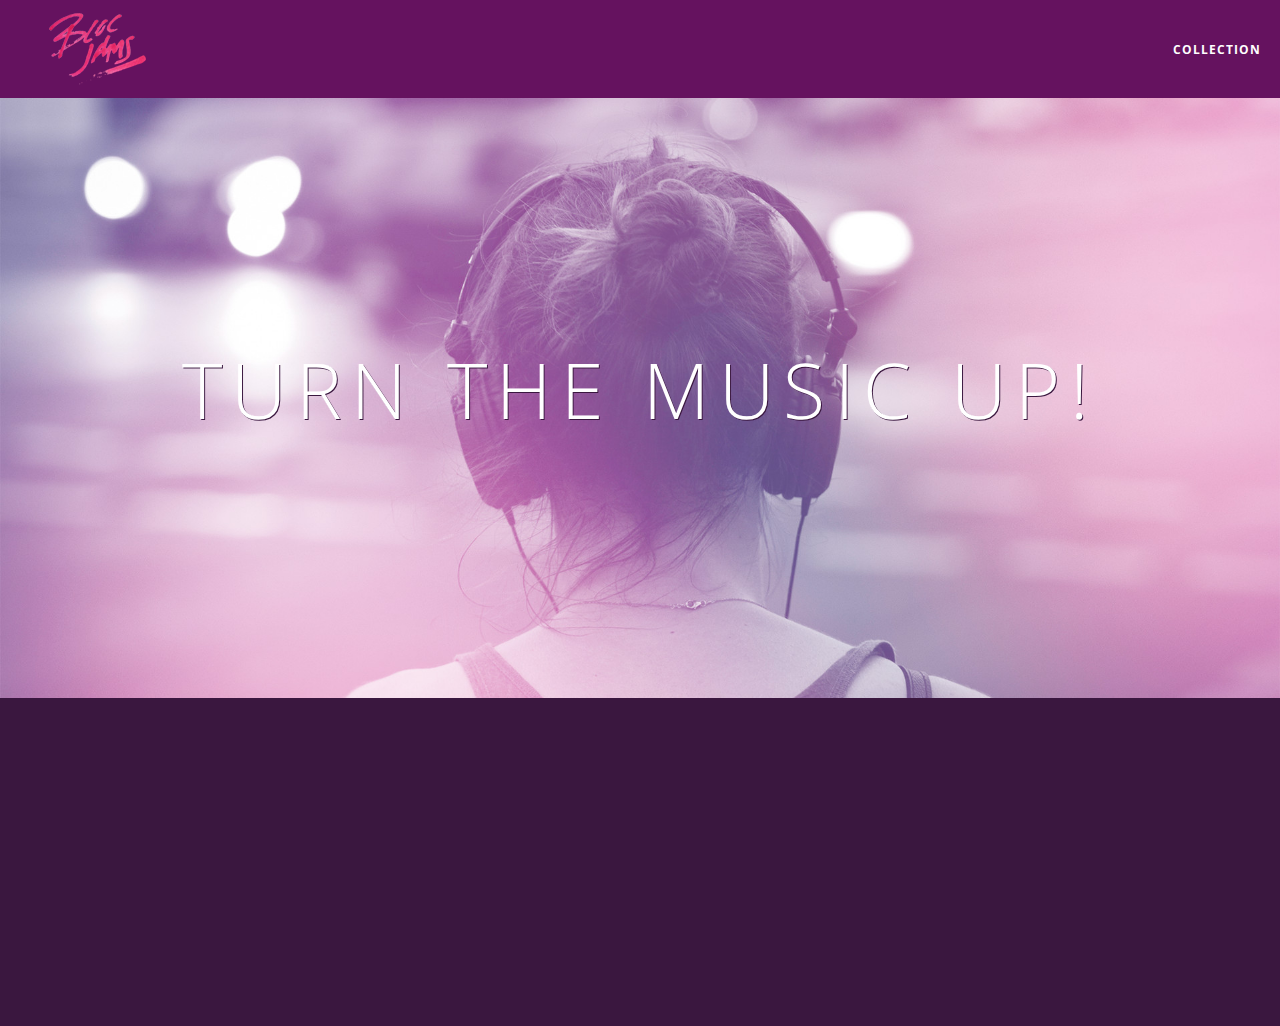
<file: index.html>
<!DOCTYPE html>
 <html>
     <head>
          <title>Bloc Jams</title>
          <meta name="viewport" content="width=device-width, initial-scale=1">
          <link rel="stylesheet" type="text/css" href="https://fonts.googleapis.com/css?family=Open+Sans:400,800,600,700,300">
          <link rel="stylesheet" type="text/css" href="https://code.ionicframework.com/ionicons/2.0.1/css/ionicons.min.css">
          <link rel="stylesheet" type="text/css" href="styles/normalize.css">
          <link rel="stylesheet" type="text/css" href="styles/main.css">
          <link rel="stylesheet" type="text/css" href="styles/landing.css">
     </head>
     <body class ="landing">
         <nav class="navbar"><!-- navigation bar -->
             <a href="index.html" class="logo">
             <img src="assets/images/bloc_jams_logo.png" alt="bloc jams logo"> </a>
             <div class="links-container">
             <a href="collection.html" class="navbar-link">collection</a>
             </div>
         </nav>
         <section class="hero-content"><!-- hero content -->
             <h1 class="hero-title">Turn the music up!</h1>
          </section>
              <section class="selling-points container"> <!-- selling points -->
              <div class="point column third">
                  <span class="ion-music-note"></span>
                  <h5 class="point-title">Choose your music</h5>
                  <p class="point-description">The world is full of music; why should you have to listen to music that someone else chose?</p>
              </div>
            <div class="point column third">
                  <span class="ion-radio-waves"></span>
                  <h5 class="point-title">Unlimited, streaming, ad-free</h5>
                  <p class="point-description">No arbitrary limits. No distractions.</p>
              </div>
             <div class="point column third">
                  <span class="ion-iphone"></span>
                  <h5 class="point-title">Mobile enabled</h5>
                  <p class="point-description">Listen to your music on the go. This streaming service is available on all mobile platforms.</p>
             </div>
         </section>
         <script src="https://code.jquery.com/jquery-2.1.3.min.js"></script>
         <script src="scripts/landing.js"></script>
     </body>
 </html>
</file>
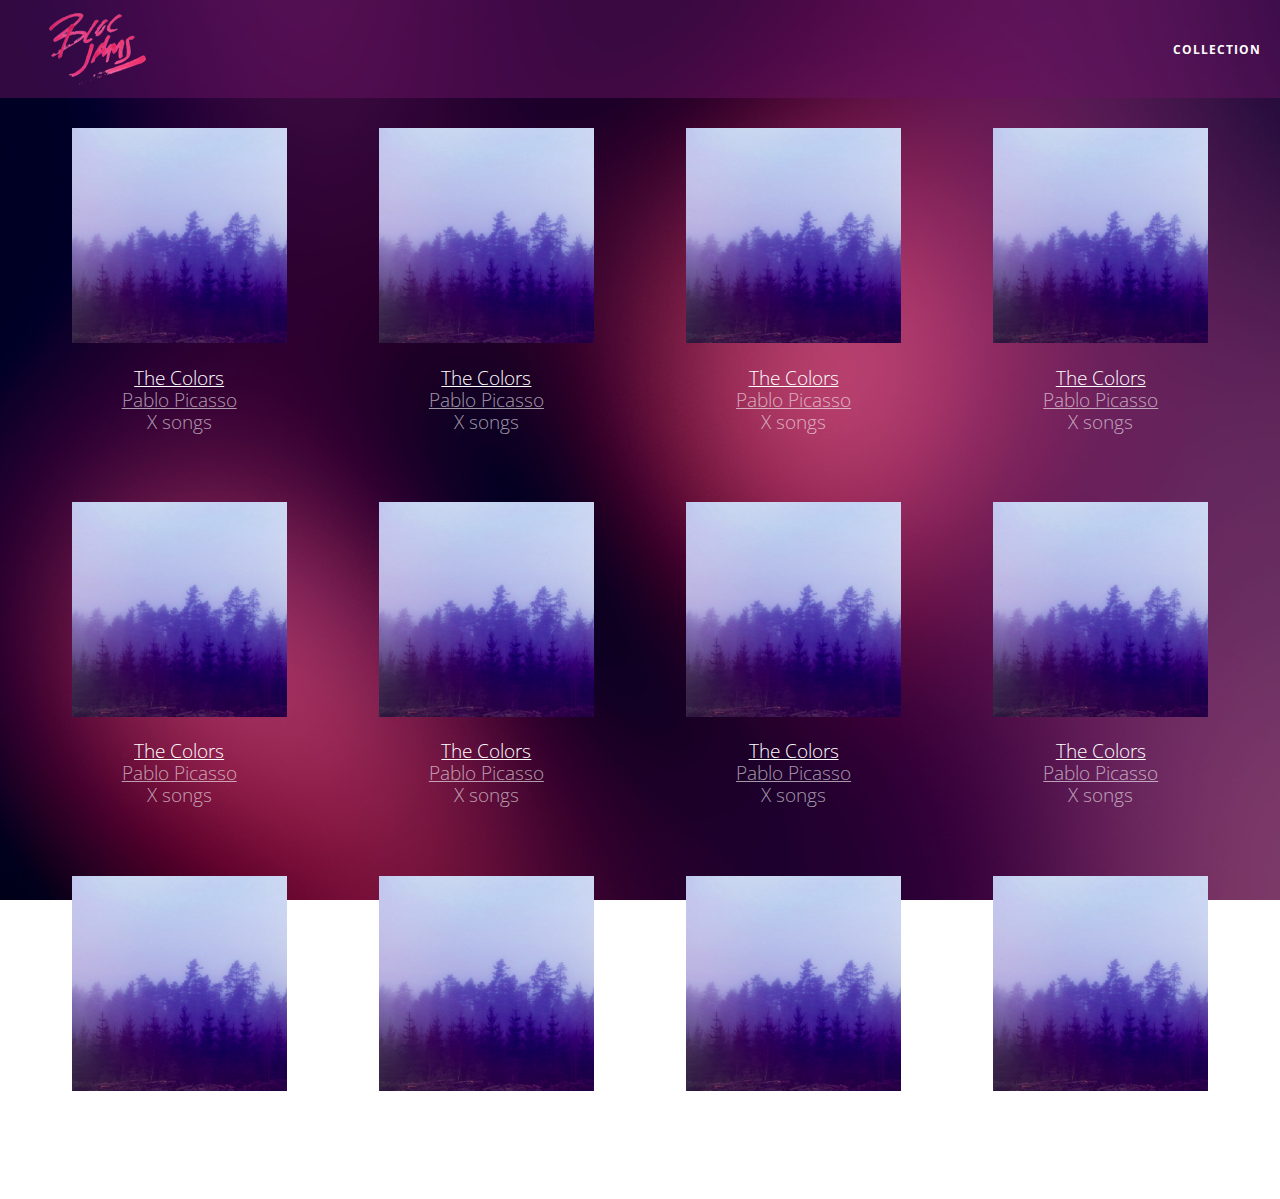
<file: collection.html>
<!DOCTYPE html>
 <html>
     <head>
         <title>Bloc Jams</title>
         <meta name="viewport" content="width=device-width, initial-scale=1">
         <link rel="stylesheet" type="text/css" href="https://fonts.googleapis.com/css?family=Open+Sans:400,800,600,700,300">
         <link rel="stylesheet" type="text/css" href="https://code.ionicframework.com/ionicons/2.0.1/css/ionicons.min.css">
         <link rel="stylesheet" type="text/css" href="styles/normalize.css">
         <link rel="stylesheet" type="text/css" href="styles/main.css">
         <link rel="stylesheet" type="text/css" href="styles/collection.css">
     </head>
 
    <body class="collection">
           <nav class="navbar"> <!-- nav bar -->
             <a href="index.html" class="logo">
                 <img src="assets/images/bloc_jams_logo.png" alt="bloc jams logo">
             </a>
             <div class="links-container">
                 <a href="collection.html" class="navbar-link">collection</a>
             </div>
         </nav>
          <section class="album-covers container clearfix">
          
     </section>
      <script src="https://code.jquery.com/jquery-2.1.3.min.js"></script>  
      <script src="scripts/collection.js"></script>
   </body>
   
 </html>
</file>
<file: styles/main.css>
*, *::before, *::after {
     -moz-box-sizing: border-box;
     -webkit-box-sizing: border-box;
     box-sizing: border-box;
 }
 
 html {
     height: 100%; /* makes sure our HTML takes up 100% of the browser window */
     font-size: 100%;
 }
 
 body {
     font-family: 'Open Sans'; /* sets our font to the "Open Sans" typeface */
     color: white;             /* sets the text color to white */
     min-height: 100%;         /* says the height of the body must be, at minimum, 100% of the window */
 }
 
 body.landing {
     background-color: rgb(58,23,63); /* sets the background color to an RGB value (see below) */
 }
 
 
 .navbar {
     position: relative;
     padding: 0.5rem;
     background-color: rgba(101,18,95,0.5);
     z-index: 1;
 }
 
 .navbar .logo {
     position: relative; /* positioning will be explained in a resource */
     left: 2rem;
     cursor: pointer;
 }
 
 .navbar .links-container {
     display: table;
     position: absolute;  
     top: 0;
     right: 0;
     height: 100px;
     color: white;
 }
 
 .links-container .navbar-link {
     display: table-cell;
     position: relative;
     height: 100%;
     padding-left: 1rem;
     padding-right: 1rem;
     vertical-align: middle;
     color: white;
     font-size: 0.625rem;
     letter-spacing: 0.05rem;
     font-weight: 700;
     text-transform: uppercase;
     text-decoration: none;
     cursor: pointer;
 }
 
 .links-container .navbar-link:hover {
     color: rgb(233,50,117);
 }
 
  .hero-content {
     position: relative; /* positioning will be explained in a resource */
     min-height: 600px;  /* hero content element must be _at least_ 600 pixels */
     background-image: url(../assets/images/bloc_jams_bg.jpg);
     background-repeat: no-repeat;
     background-position: center center;
     background-size: cover;
 }
  .hero-content .hero-title {
     position: absolute;             /* positioning will be explained in a resource */
     top: 40%;                       /* positioning will be explained in a resource */
     -webkit-transform: translateY(-50%);
     -moz-transform: translateY(-50%);
     -ms-transform: translateY(-50%);
     transform: translateY(-50%);
     width: 100%;                    /* makes sure the title inhabits the full width of its container */
     text-align: center;             /* aligns text in the horizontal center of the element */
     font-size: 4rem;                /* specifies the size of the font in root em units */
     font-weight: 300;               /* makes the font thinner or lighter weight */
     text-transform: uppercase;      /* transforms the text to be all uppercase lettering */
     letter-spacing: 0.5rem;         /* puts 0.5 root ems worth of space between each letter */
     text-shadow: 1px 1px 0px rgb(58,23,63); /* creates a shadow underneath the text for readability over the image */
 }
 .selling-points {
     position: relative;
     display: table;
     width: 100%;
     -webkit-box-sizing: border-box;
     -moz-box-sizing: border-box;
     box-sizing: border-box; /* we'll explain this in a resource */
 }
 
 .point {
     display: table-cell;
     position: relative;
     width: 33.3%;
     padding: 2rem;
     text-align: center;
 }
 
 .point .point-title {
     font-size: 1.25rem;
 }
 
 .ion-music-note, 
 .ion-radio-waves,
 .ion-iphone {
     color: rgb(233,50,117);
     font-size: 5rem;
     font-family: "Ionicons"
     
 }
 
  .container {
     margin: 0 auto;
     max-width: 64rem;
 }

 .container.narrow {
     max-width: 56rem;
 }

 
 /* Medium and small screens (640px) */
 @media (min-width: 640px) {
   html { font-size: 112%; }
 }
 
 .column {
         float: left;
         padding-left: 1rem;
         padding-right: 1rem;
     }
     
 .column.full { width: 100%; }
 .column.two-thirds { width: 66.7%; }
 .column.half { width: 50%; } 
 .column.third { width: 33.3%; }
 .column.fourth { width: 25%; }
 .column.flow-opposite { float: right; }
 
 /* Large screens (1024px) */
 @media (min-width: 1024px) {
   html { font-size: 120%; }
 }
</file>
<file: styles/landing.css>
body.landing {
     background-color: rgb(58,23,63); /* sets the background color to an RGB value (see below) */
 }
 
 
 .navbar {
     padding: 0.5rem;
     background-color: rgb(101,18,95);
 }
 
 .navbar .logo {
     position: relative; /* positioning will be explained in a resource */
     left: 2rem;
 }
  .hero-content {
     position: relative; /* positioning will be explained in a resource */
     min-height: 600px;  /* hero content element must be _at least_ 600 pixels */
     background-image: url(../assets/images/bloc_jams_bg.jpg);
     background-repeat: no-repeat;
     background-position: center center;
     background-size: cover;
 }
  .hero-content .hero-title {
     position: absolute;             /* positioning will be explained in a resource */
     top: 40%;                       /* positioning will be explained in a resource */
     -webkit-transform: translateY(-50%);
     -moz-transform: translateY(-50%);
     -ms-transform: translateY(-50%);
     transform: translateY(-50%);
     width: 100%;                    /* makes sure the title inhabits the full width of its container */
     text-align: center;             /* aligns text in the horizontal center of the element */
     font-size: 4rem;                /* specifies the size of the font in root em units */
     font-weight: 300;               /* makes the font thinner or lighter weight */
     text-transform: uppercase;      /* transforms the text to be all uppercase lettering */
     letter-spacing: 0.5rem;         /* puts 0.5 root ems worth of space between each letter */
     text-shadow: 1px 1px 0px rgb(58,23,63); /* creates a shadow underneath the text for readability over the image */
 }
 .selling-points {
     position: relative;
 }
 
 .point {
    
     position: relative;
     padding: 2rem;
     text-align: center;
     opacity: 0;
     -webkit-transform: scaleX(0.4) translateY(3rem);
     -moz-transform: scaleX(0.4) translateY(3rem);
     transform: scaleX(0.4) translateY(3rem);
     
     -webkit-transition: all 0.25s cubic-bezier(0.25,0.1,0.25,1);
     -moz-transition: all 0.25s cubic-bezier(0.25,0.1,0.25,1);
     transition: all 0.25s cubic-bezier(0.25,0.1,0.25,1);
     
     -webkit-transition-delay: 0.2s;
     -moz-transition-delay: 0.2s;
     transition-delay: 0.2s;
 }
 
 .point .point-title {
     font-size: 1.25rem;
 }
 
 .ion-music-note,
 .ion-radio-waves,
 .ion-iphone {
     color: rgb(233,50,117);
     font-size: 5rem;
     
 }
</file>
<file: styles/collection.css>
body.collection {
     background-image: url(../assets/images/blurred_backgrounds/blur_bg_2.jpg);
     background-repeat: no-repeat;
     background-attachment: fixed;
     background-position: center center;
     background-size: cover;
 }
 
 .album-covers {
     position: relative;
 }
 
 .collection-album-container {
     position: relative;
     margin-top: 30px;
     margin-bottom: 20px;
     text-align: center;
 }
 
 .collection-album-container .caption {
     margin-top: 10px;
 }
 
 .collection-album-container .caption p {
     font-size: 1rem;
     font-weight: 300;
     color: rgba(255, 255, 255, 0.6);
 }
 
 .collection-album-container .caption p a {
     color: rgba(255, 255, 255, 0.6);
 }
 
 .collection-album-container .caption p a.album-name {
     color: white;
 }
 
 .collection-album-container img {
     width: 80%;
 }
</file>
